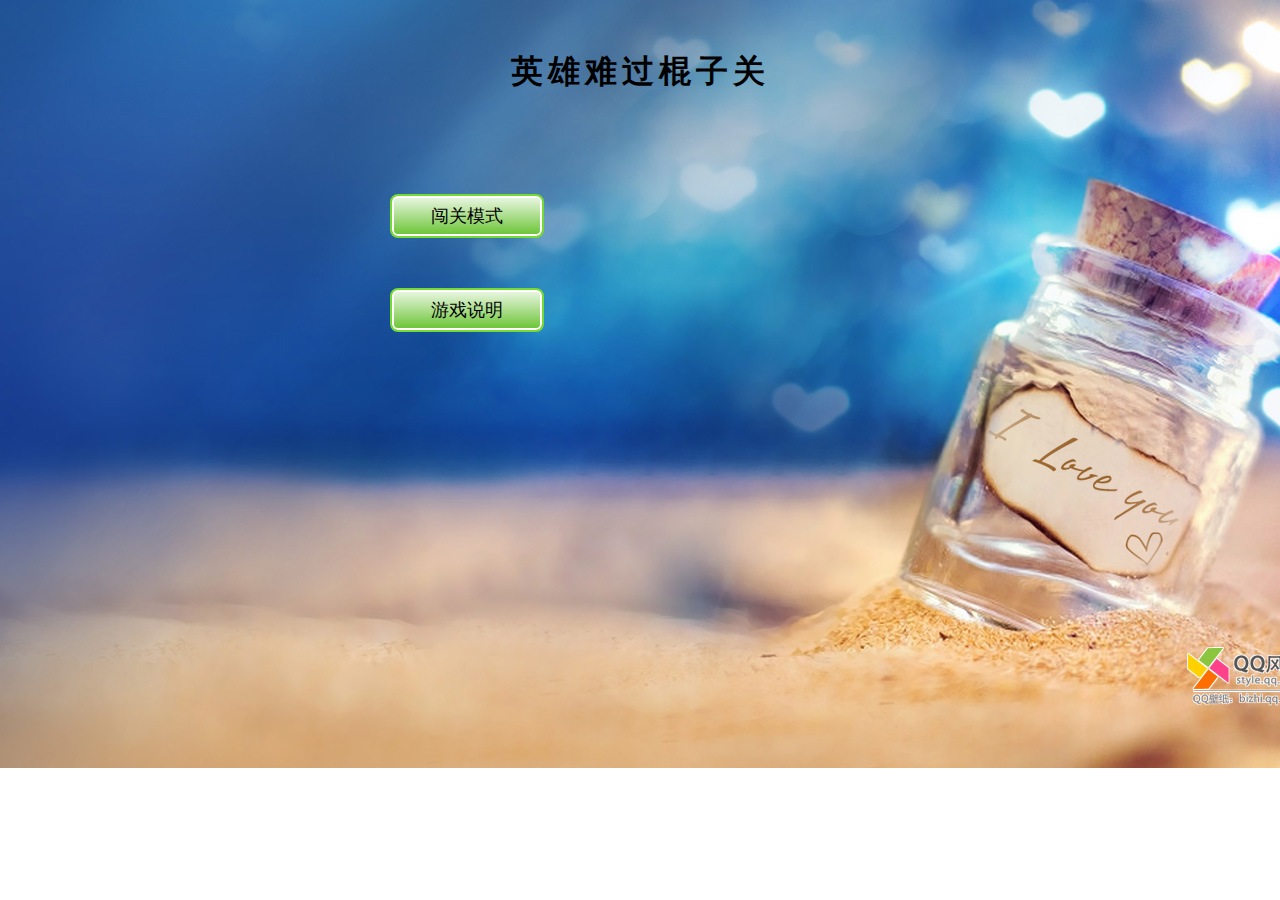
<file: index.html>
<!doctype html>
<html lang="en">
 <head>
  <meta charset="UTF-8">
  <meta name="Generator" content="EditPlus®">
  <meta name="Author" content="">
  <meta name="Keywords" content="">
  <meta name="Description" content="">
  <title>英雄难过棍子关</title>
  <script src="js/jquery-3.2.1.js"></script>
  <script src="js/random.js" type="text/javascript" charset="utf-8"></script>
  <link href="css/style.css" rel="stylesheet"/>
  <script src="js/index.js" type="text/javascript" charset="utf-8"></script>
  <script type="text/javascript">
  	//默认隐藏  gameDialog  shadow
  	
//	window.onload=
    //因为jQuery 它自动拥有那种 window.onload 机制 所以不用再加
  	$(function(){
  		//这里是设置 data变量存储游戏说明的内容
			var data="游戏说明：<br/>1、该游戏为一款好玩的闯关挑战类游戏，可以锻炼玩家的判断力，提高玩家的敏捷思维能力。<br/>2、可以选择闯关模式或者挑战模式开始游戏。进入闯关模式后点击上方按钮可选择已解锁的关卡。<br/>3、闯关模式总共有十个关卡，每通过一个关卡，游戏难度会逐渐增大。如果玩家玩通关闯关模式，会获得W币奖励。<br/>4、挑战模式会计算积分，玩家可以在线存档，也可以提交自己的积分来查看自己的排行。<br/>5、本游戏引入了金币机制，即W币，初始金币为3个，玩家可以通过每日签到(+1 W币，连续签到从第二天起+2 W币)和完成每日的挑战任务(随机+7或8或9 W币)或玩通关闯关模式(随机+10或11或12 W币)来获得W币，W币可以用来购买道具。本游戏目前含有四种道具，分别是原地复活道具、水波特效道具、蝴蝶跟随鼠标特效道具和下雪特效道具。原地复活道具只可以在挑战模式使用，其它三种道具均为特效道具，每次购买后有七天使用期限，七天后需再次购买才可继续使用。";
//			var ran=parseInt(Math.random()*20); //产生随机数
//			$("body").removeClass().addClass("bg"+ran); //先移出已经加载的图片 再进行添加
			getBgRandom();
//		$(".gameDialog").css("display","none");
		$("#game-info").click(function(){
			
			//这里是判断 如果说明存在就不在反复生成
			if(!$(".gameDialog").get(0)){
				
				//这里是最简单的 也就是直接的方法 
//			div.addClass("gameDialog");
//			var div2=$("<div></div>");
//			div2.addClass("info");
//			div.append(a);
//			var a=$("<a></a>");
//			a.addClass("close");
//			a.attr("href","javascript:void(0)");
//			div2.after(a);
//			var divShadow=$("<div class='shadow'></div>");
			
			//连接了上面的方法 ---简化方法
			$("<div class='gameDialog'></div>")
			.append($("<div class='info'></div>"))
			.append($("<a href='javascript:void(0)' class='close'>返回</a>"))
			.appendTo($("body"))
			.after($("<div class='shadow' style='width:100%;height:100%;'></div>"));
			
			//这里加载上面说明书的内容
			$(".info").html(data);
			
			} 
			$(".gameDialog,.shadow").css("display","block")
		});
			
				//这里是一开始 设置的 返回按钮  后来，看下面注释
//		$(".gameDialog .close").click(funClose);
//		function funClose(){
//			$(".gameDialog,.shadow").css("display","none");
//		}

			//因为关闭按钮 找不到了 所以用的body

		$("body").on("click",".gameDialog .close",function(){
			$(".gameDialog,.shadow").css("display","none");
		});
		
  	}
  );
  	
  		
//	$(".gameDialog").hide();
  </script>
 </head>
 <body class="bg2">
	<h2 class="title">英雄难过棍子关</h2>
	<div class="main">
		<a href="play.html">闯关模式</a>
		<a href="javascript:void(0);" id="game-info">游戏说明</a>
<!--		
		<div >
			<img src="img/18.jpg"/>
		</div>-->
	</div>
	
	<!--<div class="gameDialog" style="display: none;">
		<div class="info">
			游戏说明：<br />具体说明
		</div>
		<a href="javascript:void(0)" class="close">返回</a>
	</div>
	<div class="shadow" style="display: none; width: 100%;height: ;">
		
	</div>-->
 </body>
</html>
</file>
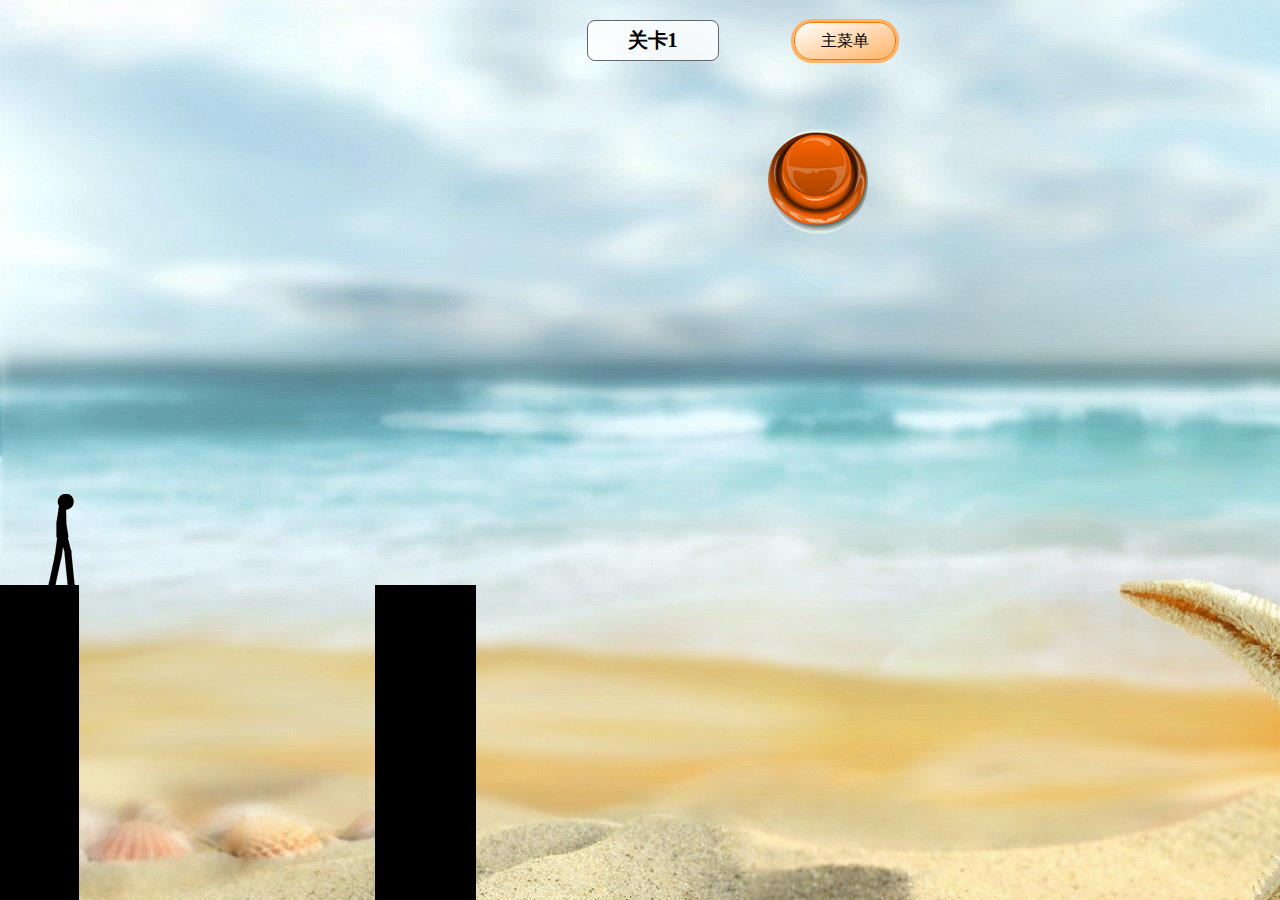
<file: play.html>
<!doctype html>
<html lang="en">
 <head>
  <meta charset="UTF-8">
  <meta name="Generator" content="EditPlus®">
  <meta name="Author" content="">
  <meta name="Keywords" content="">
  <meta name="Description" content="">
  <title>英雄难过棍子关</title>
  <script src="js/jquery-3.2.1.js"></script>
  <link href="css/style.css" rel="stylesheet"/>
  <script src="js/index.js" type="text/javascript" charset="utf-8"></script>
  <script src="js/play.js" type="text/javascript" charset="utf-8"></script>
  <script src="js/random.js" type="text/javascript" charset="utf-8"></script>

  <script type="text/javascript">
  	$(function(){
  		getInit();
  		 
   });
  </script>

 </head>
 <body>
	<div class="set-text">
		<h2 class="play-title">关卡1</h2>
		<a href="index.html">主菜单</a>
	</div>
	<a href="javascript:void(0);" class="btnClick"></a>
	<div class="container">
		<div class="stick"></div>
		<div class="man"><img src="img/stick_stand.png"/></div>
		<div class="well-box">
        
		</div>
		<div class="dialog" style="display: none;">
			<p class="dialog-btn" >	
			</p>
				<a href="javascript:void(0)" id="successPlay">进入下一关</a>
				<a href="javascript:void(0)" class="play-agin">重玩</a>		
		</div>
		<div class="dialog1" style="display: none;">
			<p class="dialog-btn" >	
			</p>
				<a href="javascript:void(0)" class="play-agin">重玩</a>
				<a href="javascript:void(0)" id="failPlay">关闭</a>		
		</div>
	</div>
 </body>
</html>
</file>
<file: css/style.css>
*{padding:0;margin:0;}
body,html{font-family:"Microsoft YaHei",SimHei,"΢���ź�";}
.bg1{background:url(../img/1.jpg) no-repeat;}
.bg2{background:url(../img/2.jpg) no-repeat;}
.bg3{background:url(../img/3.jpg) no-repeat;}
.bg4{background:url(../img/4.jpg) no-repeat;}
.bg5{background:url(../img/5.jpg) no-repeat;}
.bg6{background:url(../img/6.jpg) no-repeat;}
.bg7{background:url(../img/7.jpg) no-repeat;}
.bg8{background:url(../img/8.jpg) no-repeat;}
.bg9{background:url(../img/9.jpg) no-repeat;}
.bg10{background:url(../img/10.jpg) no-repeat;}
.bg11{background:url(../img/11.jpg) no-repeat;}
.bg12{background:url(../img/12.jpg) no-repeat;}
.bg13{background:url(../img/13.jpg) no-repeat;}
.bg14{background:url(../img/14.jpg) no-repeat;}
.bg15{background:url(../img/15.jpg) no-repeat;}
.bg16{background:url(../img/16.jpg) no-repeat;}
.bg17{background:url(../img/17.jpg) no-repeat;}
.bg18{background:url(../img/18.jpg) no-repeat;}
.bg19{background:url(../img/19.jpg) no-repeat;}
.bg0{background:url(../img/0.jpg) no-repeat;}

/**主页样式**/
.title{
	font-size:32px;
	text-align:center;
	color:#000;
	margin:50px 0 100px;
	letter-spacing:5px;
}
.main{
	width:500px;
	margin:0 auto;
}
.main a,.gameDialog .close{
	display:block;
	width:150px;
	height:40px;
	line-height:40px;
	text-align:center;
	border:2px #75db31 solid;
	text-decoration:none;
	font-size:18px;
	color:#000;
	margin-top:50px;
	border-radius:8px;
	box-shadow:0 0 0 2px #fff inset;
	background:linear-gradient(180deg,#eef8e8,#67c330);
}
.main a:hover{
	border-color:#afeb85;
	background:linear-gradient(180deg,#fff,#afeb85);
}
/**游戏说明弹框**/
.gameDialog{
	position:absolute;
	padding:20px;
	width:480px;
	height:500px;
	line-height:1.6;
	font-size:16px;
	color:#000;
	background:#fff;
	z-index:9;
	left:50%;
	top:50%;
	margin:-270px 0 0 -240px;
}
.gameDialog .info{
	height:400px;
	overflow:auto;
}
.gameDialog .close{
	margin-left:150px;
	border-color:#3d92b6;
	background:linear-gradient(180deg,#ecf6f9,#59acd0);
}
.gameDialog .close:hover{
	border-color:#6fb4d0;
	background:linear-gradient(180deg,#fff,#97cbe1);
}
.shadow{
	position:absolute;
	background:#000;
	left:0;
	top:0;
	filter:alpha(opacity="50");
	-moz-opacity:0.5;
	opacity:0.5;
	z-index:8;
}
/**游戏界面**/
.set-text{
	position:relative;
	text-align:center;
	margin-top:20px;
}
.play-title{
	display:inline-block;
	padding:6px 40px;
	border-radius:8px;
	font-size:20px;
	margin-left:25px;
	border:1px #666 solid;
	background:rgba(255,255,255,0.8);
}
.set-text a{
	position:absolute;
	top:2px;
	right:30%;
	display:block;
	width:100px;
	height:36px;
	line-height:36px;
	font-size:16px;
	color:#000;
	border:1px #ee7700 solid;
	text-decoration:none;
	border-radius:18px;
	box-shadow:0 0 0 3px #feb367;
	background:linear-gradient(to bottom right,#fff,#feb367);
}
.btnClick{
	display:block;
	width:100px;
	height:105px;
	background:url(../img/btn-bg.png) no-repeat;
	margin-left:60%;
	margin-top:68px;
}
.btnDown{
	background:url(../img/btn-bg-click.png) no-repeat;
}
.container{
	position:fixed;
	bottom:0;
	left:0;
	height:35%;
	width:100%;
}
.stick{
	position:absolute;
	left:120px;
	bottom:100%;
	height:5px;
	width:0;
	background:#096;
	transform:rotate(-90deg);
	transform-origin:0 100%;
	transition:transform 0.35s linear;
}
.stickDown{
	transform:rotate(0deg);
}
.man{
	position:absolute;
	left:70px;
	bottom:98%;
	width:65px;
	height:97px;
}
.man img{
	position:absolute;
	left:0;
	top:0;
	transition:transform 0.35s linear;
}
.man img.rotate{
	transform:translate(0px,300px) rotateZ(180deg);
	transform-origin:100% 100%;
}
.well-box{
	position:absolute;
	height:100%;
}
.well{
	position:absolute;
	height:100%;
	width:120px;
	background:#000;
}
/**设置弹框样式**/
.dialog{
	position:fixed;
	width:480px;
	left:50%;
	margin-left:-240px;
	top:250px;
	padding-bottom:25px;
	background:#3d3d3d;
	z-index:100;
	box-shadow:3px 3px 2px rgba(0,0,0,.5);
}
.dialog p{
	padding:0 20px;
	color:#fff;
	font-size:24px;
	margin-top:15px;
	line-height:1.8;
}
.dialog p.dialog-btn{
	text-align:center;
	font-size:16px;
	margin-top:60px;
}
.dialog a{
	display:inline-block;
	width:130px;
	height:35px;
	line-height:35px;
	color:#000;
	background:#cccdcd;
	border-radius:10px;
	text-decoration:none;
	text-align:center;
	display: inline-block;margin-left:60px;
	margin-top: 50px;
}
.dialog-btn a.play-agin{
	margin-right:20px;
}
.dialog1{
	position:fixed;
	width:480px;
	left:50%;
	margin-left:-240px;
	top:250px;
	padding-bottom:25px;
	background:#3d3d3d;
	z-index:100;
	box-shadow:3px 3px 2px rgba(0,0,0,.5);
}
.dialog1 p{
	padding:0 20px;
	color:#fff;
	font-size:24px;
	margin-top:15px;
	line-height:1.8;
}
.dialog1 p.dialog-btn{
	text-align:center;
	font-size:16px;
	margin-top:60px;
}
.dialog1 a{
	display:inline-block;
	width:130px;
	height:35px;
	line-height:35px;
	color:#000;
	background:#cccdcd;
	border-radius:10px;
	text-decoration:none;
	text-align:center;
	display: inline-block;margin-left:60px;
	margin-top: 50px;
}
</file>
